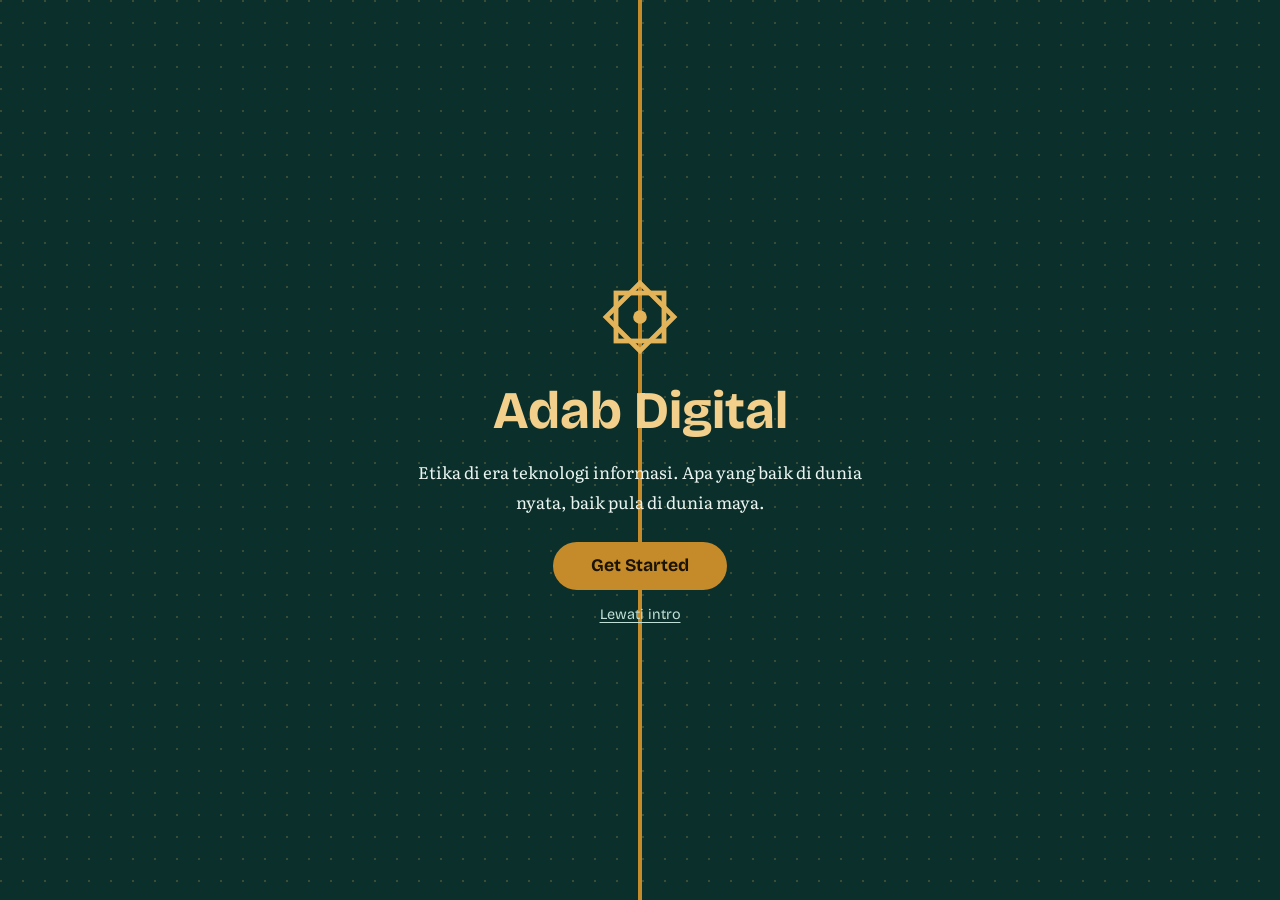
<file: start.html>
<!DOCTYPE html>
<html lang="id">
<head>
  <meta charset="UTF-8">
  <meta name="viewport" content="width=device-width, initial-scale=1, viewport-fit=cover">
  <title>Selamat datang di Adab Digital</title>
  <meta name="description" content="Pintu masuk ke Adab Digital, website belajar etika di era teknologi informasi (cyberethics).">
  <meta name="robots" content="noindex">
  <link rel="preconnect" href="https://fonts.googleapis.com">
  <link rel="preconnect" href="https://fonts.gstatic.com" crossorigin>
  <link href="https://fonts.googleapis.com/css2?family=Bricolage+Grotesque:wght@500;700&family=Literata:wght@400;600&display=swap" rel="stylesheet">
  <link rel="stylesheet" href="style.css">
</head>
<body class="start">
  <main id="intro">
    <div class="pintu kiri"></div><div class="pintu kanan"></div>
    <div class="isi">
      <svg class="logo" viewBox="0 0 40 40" aria-hidden="true"><rect x="8" y="8" width="24" height="24" fill="none" stroke="#E3B35A" stroke-width="2.4"/><rect x="8" y="8" width="24" height="24" fill="none" stroke="#E3B35A" stroke-width="2.4" transform="rotate(45 20 20)"/><circle cx="20" cy="20" r="3.4" fill="#E3B35A"/></svg>
      <h1>Adab Digital</h1>
      <p>Etika di era teknologi informasi. Apa yang baik di dunia nyata, baik pula di dunia maya.</p>
      <button id="start" type="button">Get Started</button>
      <a id="lewati" href="index.html">Lewati intro</a>
    </div>
  </main>
  <script>
    document.getElementById("lewati").addEventListener("click", function () {
      try { sessionStorage.setItem("masuk", "1"); } catch (e) {}
    });
    document.getElementById("start").addEventListener("click", function () {
      try { sessionStorage.setItem("putar", "1"); sessionStorage.setItem("masuk", "1"); } catch (e) {}
      document.getElementById("intro").classList.add("buka");
      setTimeout(function () { location.href = "index.html"; }, 900);
    });
  </script>
</body>
</html>
</file>
<file: style.css>
/* Adab Digital - gaya bersama semua halaman */
:root{
  --bg:#EDF3F0; --surface:#FFFFFF; --ink:#12302F; --muted:#4D6663;
  --emerald:#0E6B58; --emerald-d:#094A3E; --gold:#C58B2B; --line:#CBDAD5;
  --pattern:rgba(14,107,88,.08);
  --f-head:"Bricolage Grotesque","Trebuchet MS",Arial,sans-serif;
  --f-body:"Literata",Georgia,"Times New Roman",serif;
}
@media (prefers-color-scheme:dark){
  :root:not([data-theme="light"]){--bg:#0B1F20;--surface:#12302F;--ink:#E7F0EC;--muted:#A5BDB7;--emerald:#3FC1A3;--line:#244847;--gold:#E3B35A;--pattern:rgba(227,179,90,.08)}
}
:root[data-theme="dark"]{--bg:#0B1F20;--surface:#12302F;--ink:#E7F0EC;--muted:#A5BDB7;--emerald:#3FC1A3;--line:#244847;--gold:#E3B35A;--pattern:rgba(227,179,90,.08)}
*{box-sizing:border-box}
html{scroll-behavior:smooth;scroll-padding-top:7rem}
body{margin:0;overflow-x:clip;background:var(--bg);color:var(--ink);font:1.05rem/1.75 var(--f-body);text-align:left}
h1,h2,h3{font-family:var(--f-head);line-height:1.15;margin:0 0 .6em;font-weight:700}
h1{font-size:clamp(2.1rem,5vw,3.3rem)} h2{font-size:clamp(1.5rem,3.5vw,2.1rem)} h3{font-size:1.2rem}
p{margin:0 0 1em;max-width:68ch}
a{color:var(--emerald);text-underline-offset:3px}
:focus-visible{outline:3px solid var(--gold);outline-offset:3px;border-radius:4px}
.skip{position:absolute;left:-999px;top:0;background:var(--gold);color:#000;padding:.5rem 1rem;z-index:100}
.skip:focus{left:0}
.wrap{max-width:1120px;margin:0 auto;padding:0 1.25rem}
#bar{position:fixed;top:0;left:0;height:3px;width:0;background:var(--gold);z-index:60}

/* header dua baris: identitas + alat, lalu menu */
.site-head{position:sticky;top:0;z-index:50;color:#EAF4F0;padding-top:env(safe-area-inset-top,0px);
  background:linear-gradient(120deg,#073B31,#0E6B58);box-shadow:0 6px 20px rgba(7,40,34,.25)}
.site-head::before{content:"";position:absolute;inset:0;background-image:radial-gradient(circle at 1px 1px,rgba(227,179,90,.22) 1.2px,transparent 0);background-size:20px 20px;pointer-events:none}
.top,.navrow{position:relative}
.top{display:flex;align-items:center;gap:1rem;padding-top:.7rem;padding-bottom:.7rem}
.brand{display:flex;align-items:center;gap:.7rem;color:#fff;text-decoration:none;margin-right:auto}
.logo{width:2.6rem;height:2.6rem;flex:none}
.brand strong{display:block;font:700 1.3rem/1.1 var(--f-head)}
.brand small{display:block;font:400 .78rem/1.2 var(--f-head);color:#BFE0D6}
.tools{display:flex;gap:.5rem;align-items:center;position:relative}
.tools input{font:inherit;font-size:.9rem;padding:.5rem 1rem;border:1px solid rgba(255,255,255,.28);border-radius:999px;background:rgba(255,255,255,.12);color:#fff;width:13rem}
.tools input::placeholder{color:#BFE0D6}
.btn-i{font:inherit;font-size:.95rem;border:1px solid rgba(255,255,255,.28);background:rgba(255,255,255,.12);color:#fff;border-radius:999px;min-width:2.5rem;height:2.5rem;padding:0 .9rem;cursor:pointer}
.btn-i:hover{background:rgba(255,255,255,.22)}
#menuBtn{display:none}
.navrow{background:rgba(4,30,25,.45);border-top:1px solid rgba(255,255,255,.12)}
.nav{display:flex;gap:.2rem;overflow-x:auto;scrollbar-width:none}
.nav a{flex:none;white-space:nowrap;font:500 .92rem var(--f-head);color:#D3EAE2;text-decoration:none;padding:.75rem .85rem;border-bottom:3px solid transparent}
.nav a:hover{color:#fff}
.nav a[aria-current="page"]{color:#fff;border-bottom-color:var(--gold)}
#hasil{position:absolute;top:3.1rem;right:0;width:min(21rem,88vw);background:var(--surface);color:var(--ink);border:1px solid var(--line);border-radius:12px;padding:.4rem;display:none;box-shadow:0 12px 30px rgba(0,0,0,.2)}
#hasil a{display:block;padding:.5rem .7rem;text-decoration:none;color:var(--ink);border-radius:6px}
#hasil a:hover{background:var(--bg)} #hasil small{display:block;color:var(--muted)}
@media(max-width:860px){
  .site-head{position:relative}
  .top{flex-wrap:wrap;gap:.6rem}
  .brand small{display:none} .brand strong{white-space:nowrap}
  .tools{width:100%} .tools input{flex:1;width:auto;min-width:0}
  #menuBtn{display:inline-block}
  .navrow{display:none} .navrow.open{display:block}
  .nav{flex-direction:column;overflow:visible}
}

/* hero */
.hero{padding:3.5rem 0 3rem;background:linear-gradient(180deg,var(--surface),var(--bg)),var(--bg);border-bottom:1px solid var(--line);position:relative}
.hero::before{content:"";position:absolute;inset:0;background-image:radial-gradient(circle at 1px 1px,var(--pattern) 1.5px,transparent 0);background-size:22px 22px;pointer-events:none}
.hero-in{position:relative;display:grid;gap:2.2rem;align-items:center}
@media(min-width:900px){.hero-in{grid-template-columns:1fr 1.1fr;gap:3rem}}
.hero p.lead{font-size:1.15rem;color:var(--muted)}
.aksi{display:flex;gap:.7rem;flex-wrap:wrap;margin-top:1.4rem}
.btn{font:600 1rem var(--f-head);padding:.75rem 1.5rem;border-radius:999px;text-decoration:none;border:2px solid var(--emerald);transition:background .2s,color .2s}
.btn.utama{background:var(--emerald);color:#fff} .btn.utama:hover{background:var(--emerald-d)}
.btn.tipis{color:var(--emerald)} .btn.tipis:hover{background:var(--emerald);color:#fff}
.video-box{border-radius:18px;overflow:hidden;background:#07181A;aspect-ratio:16/9;position:relative;box-shadow:12px 12px 0 rgba(197,139,43,.35),0 18px 40px rgba(7,40,34,.25)}
.video-box video{width:100%;height:100%;display:block;object-fit:cover}
.video-fallback{display:none;position:absolute;inset:0;place-content:center;text-align:center;padding:1.5rem;color:#E7F0EC;font-family:var(--f-head)}
.video-box.err .video-fallback{display:grid}
.unmute{position:absolute;left:.8rem;bottom:.8rem;display:none;font:600 .9rem var(--f-head);background:var(--gold);color:#1B1300;border:0;border-radius:999px;padding:.5rem 1rem;cursor:pointer}
.caption{color:var(--muted);font-size:.9rem;margin:1rem 0 0}

/* ringkasan angka */
.ringkas{display:grid;gap:1rem;grid-template-columns:repeat(auto-fit,minmax(220px,1fr));margin-top:-1.6rem;position:relative}
.ringkas div{background:var(--surface);border:1px solid var(--line);border-radius:14px;padding:1rem 1.2rem;box-shadow:0 8px 22px rgba(7,40,34,.08)}
.ringkas b{font:700 2rem/1 var(--f-head);color:var(--gold);margin-right:.5rem}
.ringkas span{color:var(--muted);font-size:.95rem}

/* konten */
section.blok{padding:2.5rem 0}
.poin{list-style:none;padding:0;margin:0;border-top:1px solid var(--line)}
.poin li{padding:1.1rem 0;border-bottom:1px solid var(--line);display:grid;gap:.2rem}
.poin strong{font-family:var(--f-head);font-size:1.15rem}
.menu{display:grid;gap:1rem;grid-template-columns:repeat(auto-fill,minmax(250px,1fr))}
.menu a{display:block;background:var(--surface);border:1px solid var(--line);border-left:5px solid var(--gold);border-radius:6px 14px 14px 6px;padding:1rem 1.1rem;text-decoration:none;color:var(--ink);transition:border-color .2s,transform .2s}
.menu a:hover{border-left-color:var(--emerald);transform:translateY(-2px)}
.menu strong{display:block;font-family:var(--f-head);font-size:1.1rem}
.menu span{color:var(--muted);font-size:.95rem;line-height:1.5;display:block}

/* footer */
.site-foot{margin-top:3rem;background:#073B31;color:#EAF4F0;padding:1.6rem 0 calc(1.6rem + env(safe-area-inset-bottom,0px));font-family:var(--f-head);font-size:.95rem;border-top:4px solid var(--gold)}
.site-foot p{margin:.15rem 0;max-width:none} .site-foot b{color:#F2CF8B}

/* halaman intro terpisah (start.html) */
body.start{background:#073B31;min-height:100vh;overflow:hidden}
#intro{position:fixed;inset:0;display:grid;place-items:center;text-align:center;color:#EAF4F0}
#intro .pintu{position:absolute;top:0;bottom:0;width:50%;background:#0B2F2B radial-gradient(circle at 1px 1px,rgba(227,179,90,.22) 1.5px,transparent 0);background-size:22px 22px;transition:transform 1s cubic-bezier(.7,0,.2,1)}
#intro .kiri{left:0;border-right:2px solid var(--gold)} #intro .kanan{right:0;border-left:2px solid var(--gold)}
#intro .isi{position:relative;padding:1.5rem;max-width:34rem;transition:opacity .4s}
#intro .logo{width:5rem;height:5rem;margin-bottom:1rem}
#intro h1{color:#F2CF8B;margin-bottom:.3em} #intro p{margin:0 auto 1.6rem}
#start{font:700 1.1rem var(--f-head);padding:.85rem 2.4rem;border:0;border-radius:999px;background:var(--gold);color:#1B1300;cursor:pointer}
#lewati{display:block;margin-top:1rem;color:#BFE0D6;font:.9rem var(--f-head)}
#intro.buka .isi{opacity:0}
#intro.buka .kiri{transform:translateX(-101%)} #intro.buka .kanan{transform:translateX(101%)}
@media (prefers-reduced-motion:reduce){#intro .pintu,#intro .isi,.menu a{transition:none}html{scroll-behavior:auto}}
</file>
